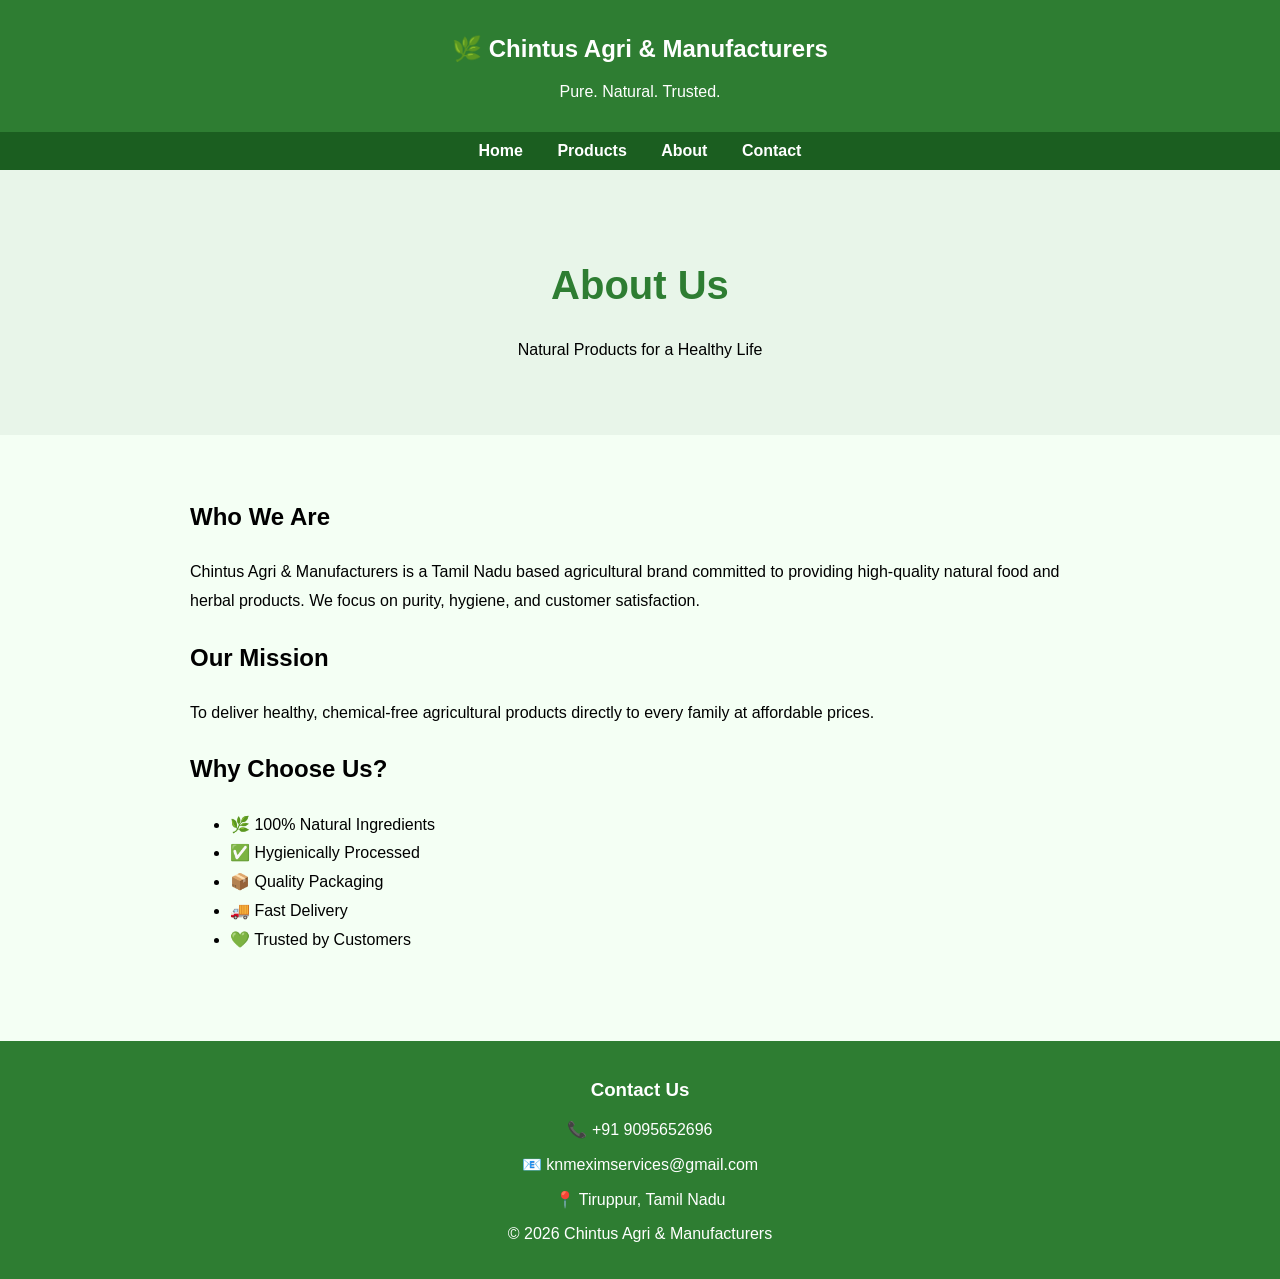
<file: about.html>
<!DOCTYPE html>
<html lang="en">
<head>
<meta charset="UTF-8">
<meta name="viewport" content="width=device-width, initial-scale=1.0">
<title>About Us - Chintus Agri</title>
<link rel="stylesheet" href="style.css">
</head>

<body>

<header>
<h2>🌿 Chintus Agri & Manufacturers</h2>
<p>Pure. Natural. Trusted.</p>
</header>

<nav>
<a href="index.html">Home</a>
<a href="products.html">Products</a>
<a href="about.html">About</a>
<a href="contact.html">Contact</a>
</nav>

<section class="hero">
<h1>About Us</h1>
<p>Natural Products for a Healthy Life</p>
</section>

<section style="padding:40px;max-width:900px;margin:auto;line-height:1.8;">

<h2>Who We Are</h2>

<p>
Chintus Agri & Manufacturers is a Tamil Nadu based agricultural brand committed to providing high-quality natural food and herbal products. We focus on purity, hygiene, and customer satisfaction.
</p>

<h2>Our Mission</h2>

<p>
To deliver healthy, chemical-free agricultural products directly to every family at affordable prices.
</p>

<h2>Why Choose Us?</h2>

<ul>
<li>🌿 100% Natural Ingredients</li>
<li>✅ Hygienically Processed</li>
<li>📦 Quality Packaging</li>
<li>🚚 Fast Delivery</li>
<li>💚 Trusted by Customers</li>
</ul>

</section>

<footer>
<h3>Contact Us</h3>
<p>📞 +91 9095652696</p>
<p>📧 knmeximservices@gmail.com</p>
<p>📍 Tiruppur, Tamil Nadu</p>
<p>© 2026 Chintus Agri & Manufacturers</p>
</footer>

</body>
</html>
</file>
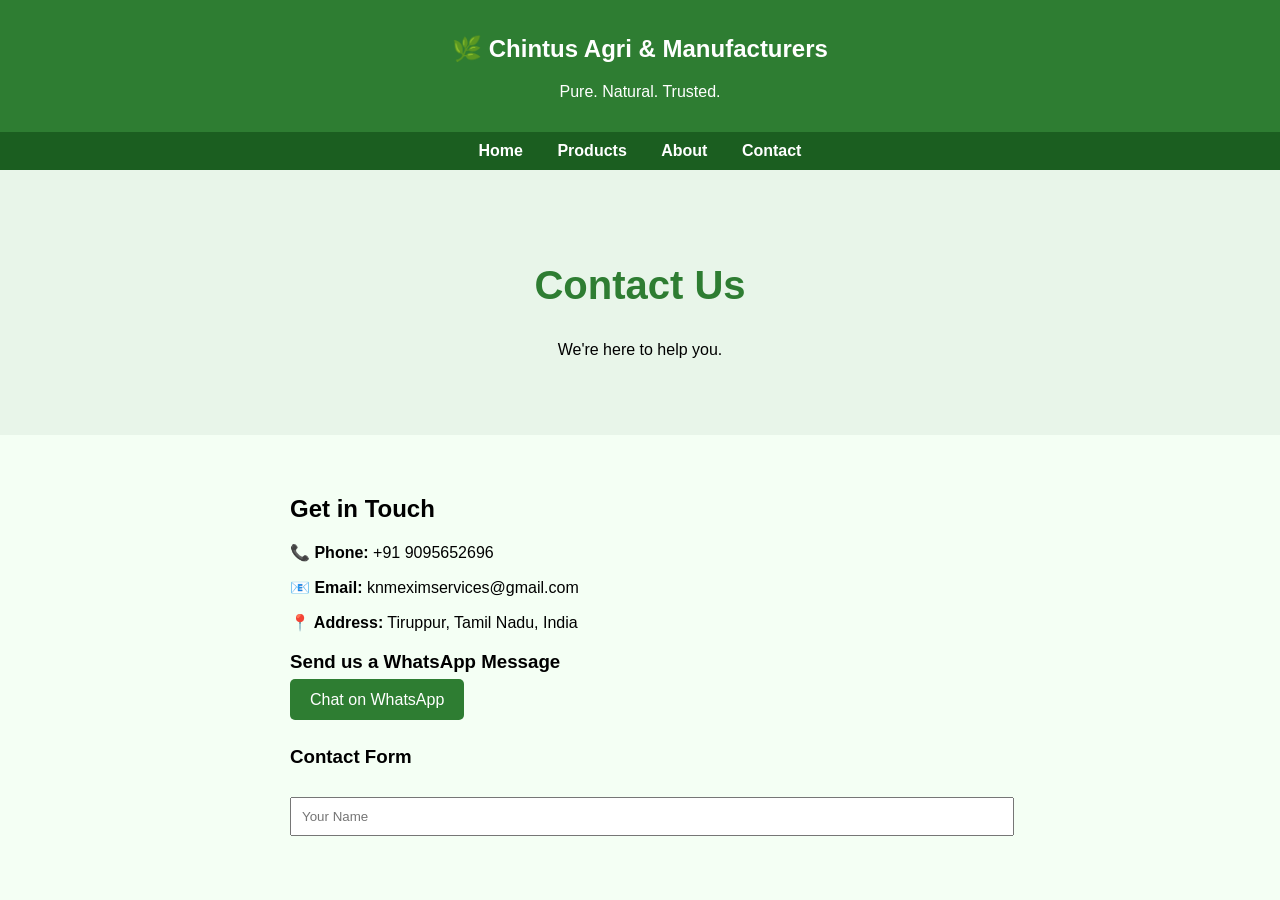
<file: contact.html>
<!DOCTYPE html>
<html lang="en">
<head>
<meta charset="UTF-8">
<meta name="viewport" content="width=device-width, initial-scale=1.0">
<title>Contact Us - Chintus Agri</title>
<link rel="stylesheet" href="style.css">
</head>

<body>

<header>
<h2>🌿 Chintus Agri & Manufacturers</h2>
<p>Pure. Natural. Trusted.</p>
</header>

<nav>
<a href="index.html">Home</a>
<a href="products.html">Products</a>
<a href="about.html">About</a>
<a href="contact.html">Contact</a>
</nav>

<section class="hero">
<h1>Contact Us</h1>
<p>We're here to help you.</p>
</section>

<section style="padding:40px;max-width:700px;margin:auto;">

<h2>Get in Touch</h2>

<p><strong>📞 Phone:</strong> +91 9095652696</p>

<p><strong>📧 Email:</strong> knmeximservices@gmail.com</p>

<p><strong>📍 Address:</strong> Tiruppur, Tamil Nadu, India</p>

<h3>Send us a WhatsApp Message</h3>

<a class="btn"
href="https://wa.me/919095652696?text=Hello%20Chintus%20Agri,%20I%20would%20like%20to%20know%20more%20about%20your%20products.">
Chat on WhatsApp
</a>

<br><br>

<h3>Contact Form</h3>

<form>
<input type="text" placeholder="Your Name" style="width:100%;padding:10px;margin:10px 0;">

<input type="email"
</file>
<file: style.css>
body{
margin:0;
font-family:Arial,sans-serif;
background:#f4fff4;
}

header{
background:#2e7d32;
color:white;
padding:15px;
text-align:center;
}

nav{
background:#1b5e20;
padding:10px;
text-align:center;
}

nav a{
color:white;
text-decoration:none;
margin:15px;
font-weight:bold;
}

.hero{
background:#e8f5e9;
padding:60px 20px;
text-align:center;
}

.hero h1{
color:#2e7d32;
font-size:40px;
}

.btn{
background:#2e7d32;
color:white;
padding:12px 20px;
border-radius:5px;
text-decoration:none;
}

.products{
display:grid;
grid-template-columns:repeat(auto-fit,minmax(220px,1fr));
gap:20px;
padding:30px;
}

.card{
background:white;
padding:15px;
border-radius:10px;
box-shadow:0 0 10px rgba(0,0,0,.1);
text-align:center;
}

.card img{
width:100%;
height:180px;
object-fit:cover;
border-radius:8px;
}

footer{
background:#2e7d32;
color:white;
padding:20px;
text-align:center;
margin-top:30px;
}
</file>
